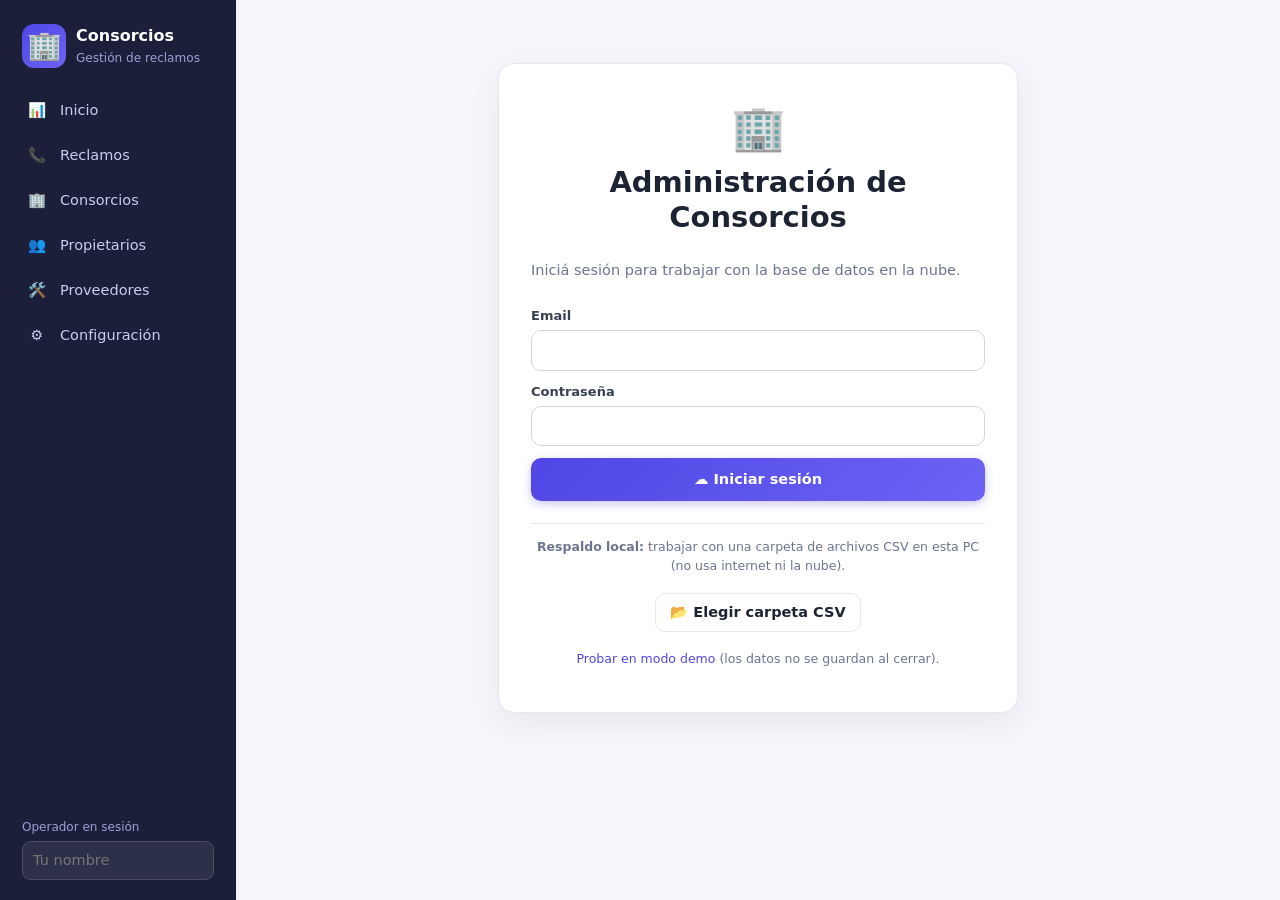
<file: index.html>
<!doctype html>
<html lang="es">
<head>
<meta charset="utf-8">
<meta name="viewport" content="width=device-width, initial-scale=1">
<title>Administración de Consorcios</title>
<link rel="icon" href="data:image/svg+xml,<svg xmlns='http://www.w3.org/2000/svg' viewBox='0 0 100 100'><text y='.9em' font-size='90'>🏢</text></svg>">
<link rel="stylesheet" href="css/styles.css">
</head>
<body>
<div class="app">
  <aside class="sidebar">
    <div class="brand"><span class="brand-ico">🏢</span><div><b>Consorcios</b><small>Gestión de reclamos</small></div></div>
    <nav id="nav">
      <a href="#/inicio" data-k="inicio"><i>📊</i>Inicio</a>
      <a href="#/reclamos" data-k="reclamos"><i>📞</i>Reclamos</a>
      <a href="#/consorcios" data-k="consorcios"><i>🏢</i>Consorcios</a>
      <a href="#/propietarios" data-k="propietarios"><i>👥</i>Propietarios</a>
      <a href="#/proveedores" data-k="proveedores"><i>🛠️</i>Proveedores</a>
      <a href="#/config" data-k="config"><i>⚙️</i>Configuración</a>
    </nav>
    <div class="side-foot">
      <div id="carpeta"></div>
      <label for="operador">Operador en sesión</label>
      <input id="operador" placeholder="Tu nombre" autocomplete="off">
    </div>
  </aside>
  <main id="main"><p class="muted">Cargando…</p></main>
</div>
<div id="modals"></div>
<div id="toasts"></div>
<script src="js/config.js"></script>
<script src="js/core.js"></script>
<script src="js/supabase.js"></script>
<script src="js/app.js"></script>
</body>
</html>
</file>
<file: css/styles.css>
:root{
  --bg:#f4f6fb; --card:#fff; --ink:#1c2333; --muted:#6b7590; --line:#e4e8f1;
  --brand:#4f46e5; --brand-2:#6d63f5; --brand-soft:#eeedff;
  --ok:#16a34a; --ok-soft:#dcfce7; --info:#2563eb; --info-soft:#dbeafe;
  --warn:#d97706; --warn-soft:#fef3c7; --hot:#ea580c; --hot-soft:#ffedd5; --crit:#dc2626; --crit-soft:#fee2e2;
  --radius:14px; --shadow:0 1px 2px rgba(20,30,60,.06),0 4px 16px rgba(20,30,60,.05);
}
*{box-sizing:border-box}
html,body{margin:0;height:100%}
body{font-family:Inter,"Segoe UI",system-ui,-apple-system,sans-serif;background:var(--bg);color:var(--ink);font-size:14.5px;line-height:1.45}
h1,h2,h3{margin:0;line-height:1.2}
a{color:var(--brand);text-decoration:none}
button{font:inherit;cursor:pointer}
.app{display:flex;min-height:100vh}
.sidebar{width:236px;background:#1b1f3a;color:#c9cdf0;display:flex;flex-direction:column;padding:20px 14px;position:sticky;top:0;height:100vh;flex-shrink:0}
.brand{display:flex;gap:10px;align-items:center;padding:4px 8px 22px;color:#fff}
.brand-ico{font-size:28px;background:linear-gradient(135deg,var(--brand),var(--brand-2));border-radius:12px;width:44px;height:44px;display:grid;place-items:center}
.brand b{display:block;font-size:16px}.brand small{color:#9aa0d6}
nav{display:flex;flex-direction:column;gap:4px}
nav a{display:flex;align-items:center;gap:12px;color:#c9cdf0;padding:10px 12px;border-radius:10px;font-weight:500}
nav a i{font-style:normal;width:22px;text-align:center}
nav a:hover{background:rgba(255,255,255,.07)}
nav a.on{background:linear-gradient(135deg,var(--brand),var(--brand-2));color:#fff;box-shadow:0 4px 14px rgba(79,70,229,.45)}
.side-foot{margin-top:auto;padding:10px 8px 0}
.side-foot label{font-size:12px;color:#9aa0d6;display:block;margin-bottom:5px}
.side-foot input{width:100%;background:rgba(255,255,255,.08);border:1px solid rgba(255,255,255,.14);color:#fff;border-radius:9px;padding:8px 10px}
main{flex:1;padding:28px 34px 60px;min-width:0;max-width:1280px}
.page-head{display:flex;justify-content:space-between;align-items:flex-start;gap:16px;margin-bottom:22px;flex-wrap:wrap}
.page-head h1{font-size:26px}.page-head p{margin:4px 0 0;color:var(--muted)}
.crumbs{font-size:13px;color:var(--muted);margin-bottom:8px}
.row{display:flex;gap:10px;align-items:center;flex-wrap:wrap}
.spacer{flex:1}
/* botones */
.btn{border:1px solid var(--line);background:#fff;color:var(--ink);padding:8px 14px;border-radius:10px;font-weight:600;display:inline-flex;align-items:center;gap:6px;transition:.15s}
.btn:hover{border-color:#c5cbe0;background:#f8f9fd}
.btn.primary{background:linear-gradient(135deg,var(--brand),var(--brand-2));color:#fff;border:0;box-shadow:0 3px 10px rgba(79,70,229,.3)}
.btn.primary:hover{filter:brightness(1.07)}
.btn.danger{color:var(--crit)}.btn.danger:hover{background:var(--crit-soft);border-color:#fca5a5}
.btn.ok{color:var(--ok)}.btn.ok:hover{background:var(--ok-soft)}
.btn.sm{padding:5px 10px;font-size:13px;border-radius:8px}
.btn:disabled{opacity:.5;cursor:not-allowed}
/* cards */
.card{background:var(--card);border-radius:var(--radius);box-shadow:var(--shadow);border:1px solid var(--line);padding:18px}
.grid{display:grid;gap:16px}
.grid.cols-4{grid-template-columns:repeat(auto-fit,minmax(200px,1fr))}
.grid.cols-3{grid-template-columns:repeat(auto-fill,minmax(300px,1fr))}
.grid.cols-2{grid-template-columns:repeat(auto-fit,minmax(340px,1fr))}
.kpi{display:flex;gap:14px;align-items:center}
.kpi .ico{width:48px;height:48px;border-radius:13px;display:grid;place-items:center;font-size:22px}
.kpi b{font-size:28px;display:block;line-height:1}.kpi span{color:var(--muted);font-size:13px}
.section-title{font-size:16px;margin:26px 0 12px;display:flex;align-items:center;gap:8px}
.muted{color:var(--muted)}.small{font-size:12.5px}
/* badges */
.badge{display:inline-flex;align-items:center;gap:4px;padding:2px 9px;border-radius:99px;font-size:12px;font-weight:600;white-space:nowrap}
.u-Baja{background:var(--ok-soft);color:#15803d}.u-Media{background:var(--info-soft);color:#1d4ed8}
.u-Alta{background:var(--warn-soft);color:#b45309}.u-Urgente{background:var(--hot-soft);color:#c2410c}
.u-Urgente-Crítico{background:var(--crit);color:#fff;animation:pulse 1.8s infinite}
@keyframes pulse{0%,100%{box-shadow:0 0 0 0 rgba(220,38,38,.5)}50%{box-shadow:0 0 0 6px rgba(220,38,38,0)}}
.b-neutral{background:#eef0f6;color:#4b5573}.b-tec{background:#e0f2fe;color:#0369a1}.b-adm{background:#f3e8ff;color:#7e22ce}
.b-open{background:var(--ok-soft);color:#15803d}.b-closed{background:#e5e7eb;color:#4b5563}
.stripe-Baja{--s:#22c55e}.stripe-Media{--s:#3b82f6}.stripe-Alta{--s:#f59e0b}.stripe-Urgente{--s:#ea580c}.stripe-Urgente-Crítico{--s:#dc2626}
/* reclamos */
.picker{background:linear-gradient(135deg,#eef0ff,#f7f3ff);border:1px solid #dcd9ff;border-radius:var(--radius);padding:18px 20px;display:flex;gap:16px;align-items:center;flex-wrap:wrap;margin-bottom:20px}
.picker label{font-weight:700;display:block;margin-bottom:6px}
.picker select{min-width:340px;font-size:16px;padding:10px 12px}
.tabs{display:flex;gap:6px;border-bottom:2px solid var(--line);margin:4px 0 16px}
.tab{background:none;border:0;padding:10px 16px;font-weight:600;color:var(--muted);border-bottom:3px solid transparent;margin-bottom:-2px}
.tab.on{color:var(--brand);border-color:var(--brand)}
.tab .cnt{background:#eef0f6;border-radius:99px;padding:1px 8px;margin-left:6px;font-size:12px}
.tab.on .cnt{background:var(--brand-soft)}
.claim{display:flex;background:#fff;border:1px solid var(--line);border-left:6px solid var(--s,#ccc);border-radius:12px;padding:14px 16px;gap:16px;margin-bottom:10px;box-shadow:var(--shadow);cursor:pointer;transition:.15s}
.claim:hover{transform:translateY(-1px);box-shadow:0 6px 20px rgba(20,30,60,.1)}
.claim .tico{font-size:26px;width:44px;height:44px;border-radius:12px;background:#f3f4fa;display:grid;place-items:center;flex-shrink:0}
.claim .body{flex:1;min-width:0}
.claim .top{display:flex;gap:8px;align-items:center;flex-wrap:wrap;margin-bottom:4px}
.claim .id{font-weight:700;color:var(--muted)}
.claim .title{font-weight:700;font-size:15.5px}
.claim .snippet{color:#3b4462;margin:4px 0 6px;display:-webkit-box;-webkit-line-clamp:2;-webkit-box-orient:vertical;overflow:hidden}
.claim .meta{display:flex;gap:14px;flex-wrap:wrap;color:var(--muted);font-size:12.5px}
.claim .acts{display:flex;flex-direction:column;gap:6px;justify-content:center}
.chip-reit{background:#fef3c7;color:#92400e}
.empty{text-align:center;color:var(--muted);padding:48px 20px;background:#fff;border:2px dashed var(--line);border-radius:var(--radius)}
.empty .big{font-size:42px;margin-bottom:8px}
/* tablas */
table{width:100%;border-collapse:collapse}
th{text-align:left;font-size:12px;text-transform:uppercase;letter-spacing:.04em;color:var(--muted);padding:10px 12px;border-bottom:1px solid var(--line)}
td{padding:11px 12px;border-bottom:1px solid var(--line);vertical-align:top}
tr:last-child td{border-bottom:0}
tbody tr.click{cursor:pointer}tbody tr.click:hover{background:#f8f9fe}
.table-wrap{background:#fff;border:1px solid var(--line);border-radius:var(--radius);overflow:auto;box-shadow:var(--shadow)}
/* formularios */
input,select,textarea{font:inherit;color:inherit;border:1px solid #cfd5e6;border-radius:10px;padding:9px 11px;background:#fff;width:100%}
input:focus,select:focus,textarea:focus{outline:3px solid rgba(79,70,229,.18);border-color:var(--brand)}
textarea{min-height:92px;resize:vertical}
.field{display:flex;flex-direction:column;gap:5px}
.field>label{font-weight:600;font-size:13px}
.field .req{color:var(--crit)}
.form-grid{display:grid;grid-template-columns:1fr 1fr;gap:14px}
.form-grid .full{grid-column:1/-1}
.search{max-width:320px}
/* modales */
.overlay{position:fixed;inset:0;background:rgba(20,24,50,.5);backdrop-filter:blur(2px);display:flex;align-items:flex-start;justify-content:center;padding:4vh 16px;overflow:auto;z-index:50;animation:fade .15s}
@keyframes fade{from{opacity:0}}
.modal{background:#fff;border-radius:18px;width:100%;max-width:640px;box-shadow:0 20px 60px rgba(10,15,40,.35);animation:pop .18s}
.modal.wide{max-width:980px}
@keyframes pop{from{transform:translateY(12px) scale(.98);opacity:0}}
.modal-head{display:flex;justify-content:space-between;align-items:center;padding:18px 22px;border-bottom:1px solid var(--line)}
.modal-head h2{font-size:19px}
.x{background:#f1f3f9;border:0;width:32px;height:32px;border-radius:50%;font-size:18px;color:var(--muted)}
.modal-body{padding:20px 22px}
.modal-foot{padding:14px 22px;border-top:1px solid var(--line);display:flex;justify-content:flex-end;gap:10px;background:#fafbfe;border-radius:0 0 18px 18px}
.alert{border-radius:12px;padding:12px 14px;margin-bottom:14px}
.alert.err{background:var(--crit-soft);color:#991b1b}
.alert.dup{background:var(--warn-soft);border:1px solid #fcd34d;color:#78350f}
.alert.dup .dupitem{background:#fff;border-radius:10px;padding:10px 12px;margin-top:8px;display:flex;gap:10px;align-items:center;justify-content:space-between}
.kv{display:grid;grid-template-columns:repeat(auto-fit,minmax(170px,1fr));gap:14px;margin:14px 0}
.kv div small{display:block;color:var(--muted);font-size:12px;margin-bottom:2px}
.kv div b{font-weight:600}
.timeline{border-left:2px solid var(--line);margin-left:8px;padding-left:16px}
.tl-item{position:relative;margin-bottom:14px}
.tl-item:before{content:"";position:absolute;left:-23px;top:5px;width:10px;height:10px;border-radius:50%;background:var(--brand);border:2px solid #fff;box-shadow:0 0 0 2px var(--brand)}
.tl-item.Cerrado:before{background:#6b7280;box-shadow:0 0 0 2px #6b7280}.tl-item.Reabierto:before{background:var(--ok);box-shadow:0 0 0 2px var(--ok)}
.tl-item.Reiteración:before{background:var(--warn);box-shadow:0 0 0 2px var(--warn)}
.reit{background:#fffbeb;border:1px solid #fde68a;border-radius:12px;padding:10px 12px;margin-bottom:8px}
.person{display:flex;gap:12px;align-items:flex-start;padding:10px 0;border-bottom:1px solid var(--line)}
.person:last-child{border-bottom:0}
.avatar{width:38px;height:38px;border-radius:50%;background:var(--brand-soft);color:var(--brand);display:grid;place-items:center;font-weight:700;flex-shrink:0}
.pill{display:inline-block;background:#f1f3f9;border-radius:8px;padding:2px 8px;font-size:12.5px;margin:2px 4px 2px 0}
.bar{display:flex;height:14px;border-radius:99px;overflow:hidden;background:#eef0f6}
.legend{display:flex;gap:16px;flex-wrap:wrap;margin-top:10px}
.dot{width:10px;height:10px;border-radius:50%;display:inline-block;margin-right:6px}
#toasts{position:fixed;right:20px;bottom:20px;display:flex;flex-direction:column;gap:8px;z-index:100}
.toast{background:#1b1f3a;color:#fff;padding:12px 16px;border-radius:12px;box-shadow:0 8px 24px rgba(0,0,0,.25);animation:pop .2s}
.toast.err{background:var(--crit)}
@media(max-width:860px){
  .app{flex-direction:column}.sidebar{width:100%;height:auto;position:static;flex-direction:row;flex-wrap:wrap;padding:10px}
  nav{flex-direction:row;flex-wrap:wrap}.side-foot,.brand small{display:none}.brand{padding:0 10px 0 0}
  main{padding:18px 14px}.form-grid{grid-template-columns:1fr}.claim{flex-direction:column}.claim .acts{flex-direction:row}
  .picker select{min-width:0;width:100%}
}
/* etapas, resoluciones, proveedores */
.badge.etapa{background:#eef0f6;color:#4b5573}
.badge.e0,.step.e0.on{background:#e0e7ff;color:#3730a3}.badge.e1,.step.e1.on{background:#fef3c7;color:#92400e}
.badge.e2,.step.e2.on{background:#cffafe;color:#155e75}.badge.e3,.step.e3.on{background:#fce7f3;color:#9d174d}
.badge.e4,.step.e4.on{background:#dcfce7;color:#166534}.badge.e5,.step.e5.on{background:#ffedd5;color:#9a3412}
.badge.e6,.step.e6.on{background:#bbf7d0;color:#14532d}
.badge.res-Resuelto{background:var(--ok-soft);color:#15803d}.badge.res-Desestimado{background:#f3e8ff;color:#7e22ce}.badge.res-Anulado{background:#e5e7eb;color:#4b5563}
.stages{display:flex;gap:10px;flex-wrap:wrap}.stage{display:flex;flex-direction:column;gap:6px;align-items:flex-start;min-width:120px}.stage b{font-size:24px;line-height:1}
.stepper{display:flex;flex-wrap:wrap;gap:6px}
.step{border:1px solid var(--line);background:#fff;border-radius:99px;padding:5px 12px;font-size:12.5px;font-weight:600;color:var(--muted)}
.step:hover:not(:disabled){border-color:var(--brand);color:var(--brand)}
.step.on{border-color:transparent;box-shadow:0 0 0 2px var(--brand) inset}
.step:disabled{cursor:default;opacity:.7}
.chips{display:flex;flex-wrap:wrap;gap:8px}
.chip input{display:none}
.chip span{display:inline-block;padding:6px 12px;border-radius:99px;border:1px solid #cfd5e6;background:#fff;cursor:pointer;font-size:13px;user-select:none}
.chip input:checked+span{background:var(--brand-soft);border-color:var(--brand);color:var(--brand);font-weight:600}
.chip input:checked+span:before{content:"✓ "}

/* ---- conexión a la carpeta de datos ---- */
.gate { min-height: 80vh; display: grid; place-items: center; }
.gate-card { max-width: 520px; background: #fff; border: 1px solid #e5e7eb; border-radius: 16px; padding: 32px; text-align: center; box-shadow: 0 10px 30px rgba(0,0,0,.06); }
.gate-ico { font-size: 44px; }
.gate-card h1 { margin: 6px 0 10px; }
.gate-actions { display: flex; gap: 10px; justify-content: center; flex-wrap: wrap; margin: 18px 0; }
.gate-card .alert { text-align: left; margin: 12px 0; }
.folder { display: flex; justify-content: space-between; gap: 8px; align-items: center; font-size: 12px; background: rgba(255,255,255,.12); border-radius: 8px; padding: 6px 8px; margin-bottom: 10px; }
.folder span { overflow: hidden; text-overflow: ellipsis; white-space: nowrap; }
.folder a { color: inherit; text-decoration: underline; flex: none; }
.folder.demo { background: #f59e0b33; }
.gate-form { display: grid; gap: 12px; text-align: left; margin-top: 8px; }
.gate-form label { display: grid; gap: 4px; font-size: 13px; font-weight: 600; color: #374151; }
.gate-form input { padding: 10px 12px; border: 1px solid #d1d5db; border-radius: 10px; font: inherit; }
.gate-form .btn { justify-content: center; padding: 11px; }
.gate-sep { border: 0; border-top: 1px solid #e5e7eb; margin: 22px 0 14px; }
</file>
